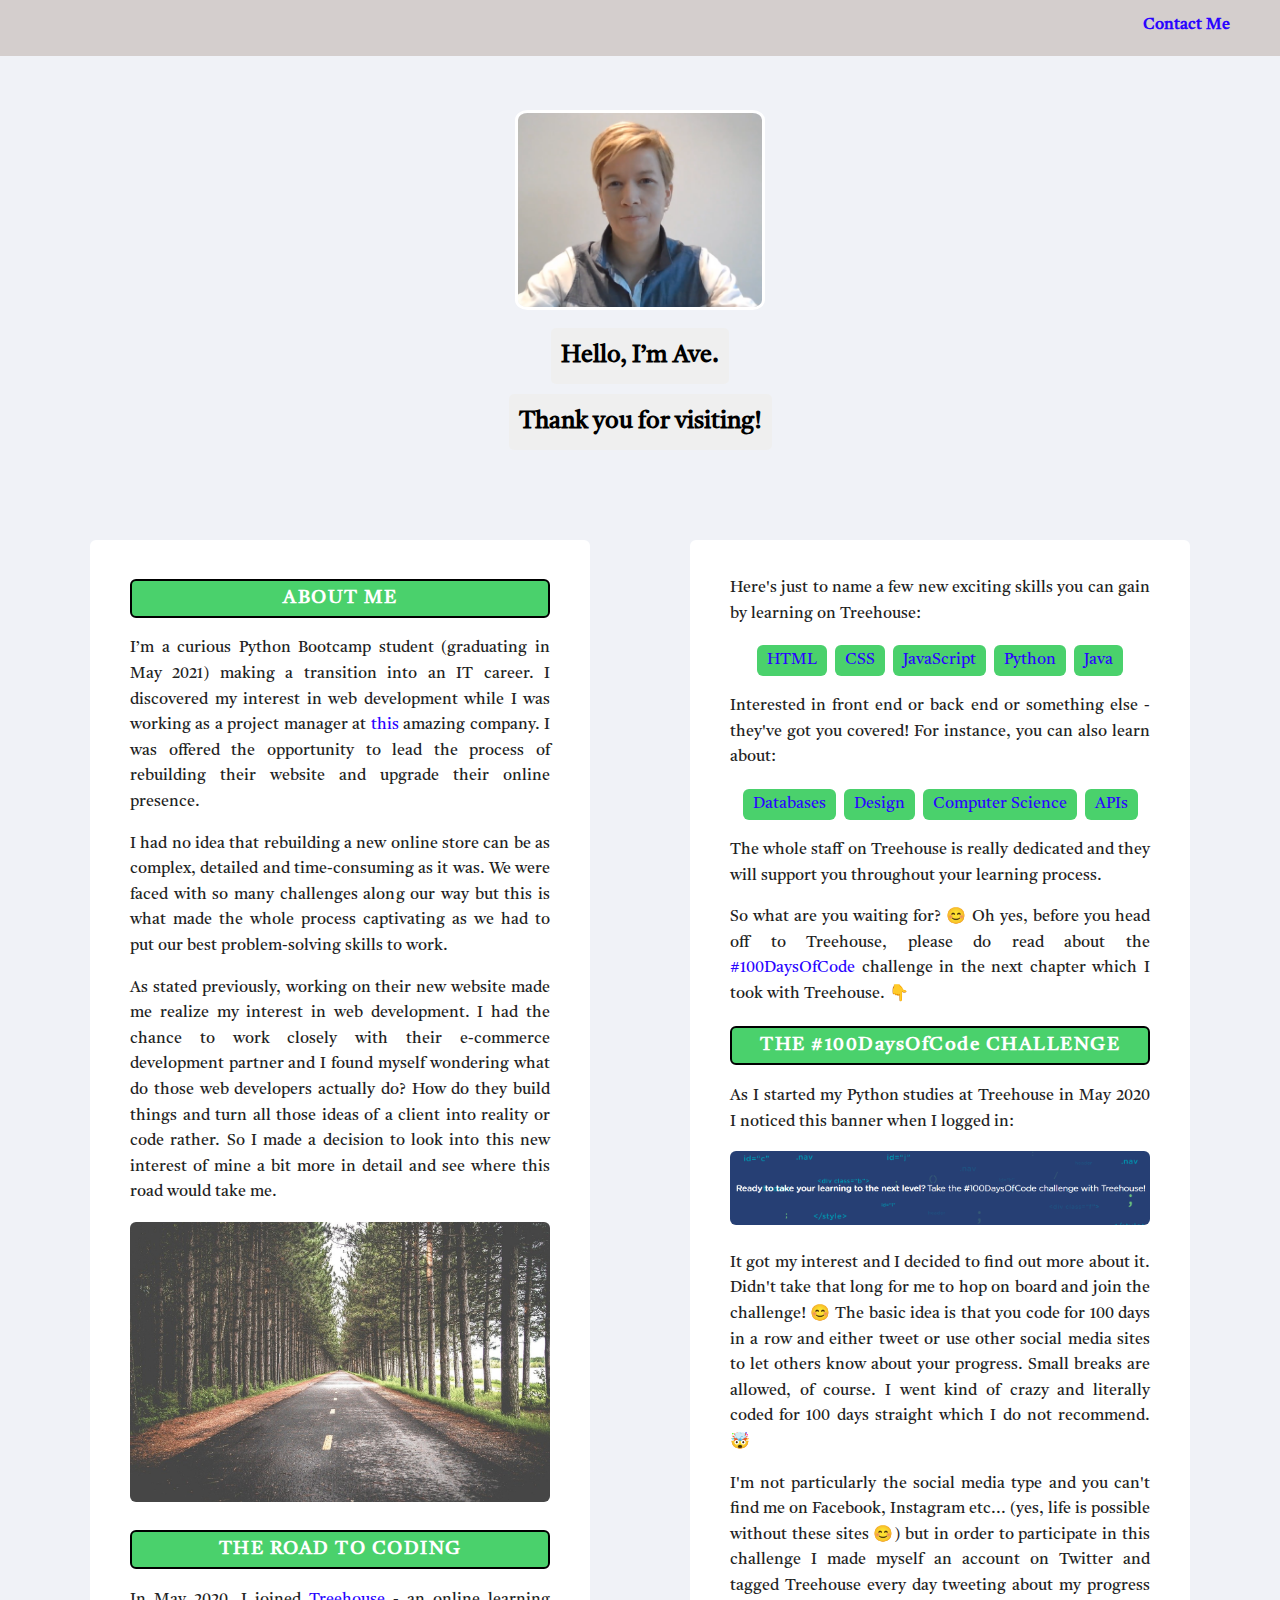
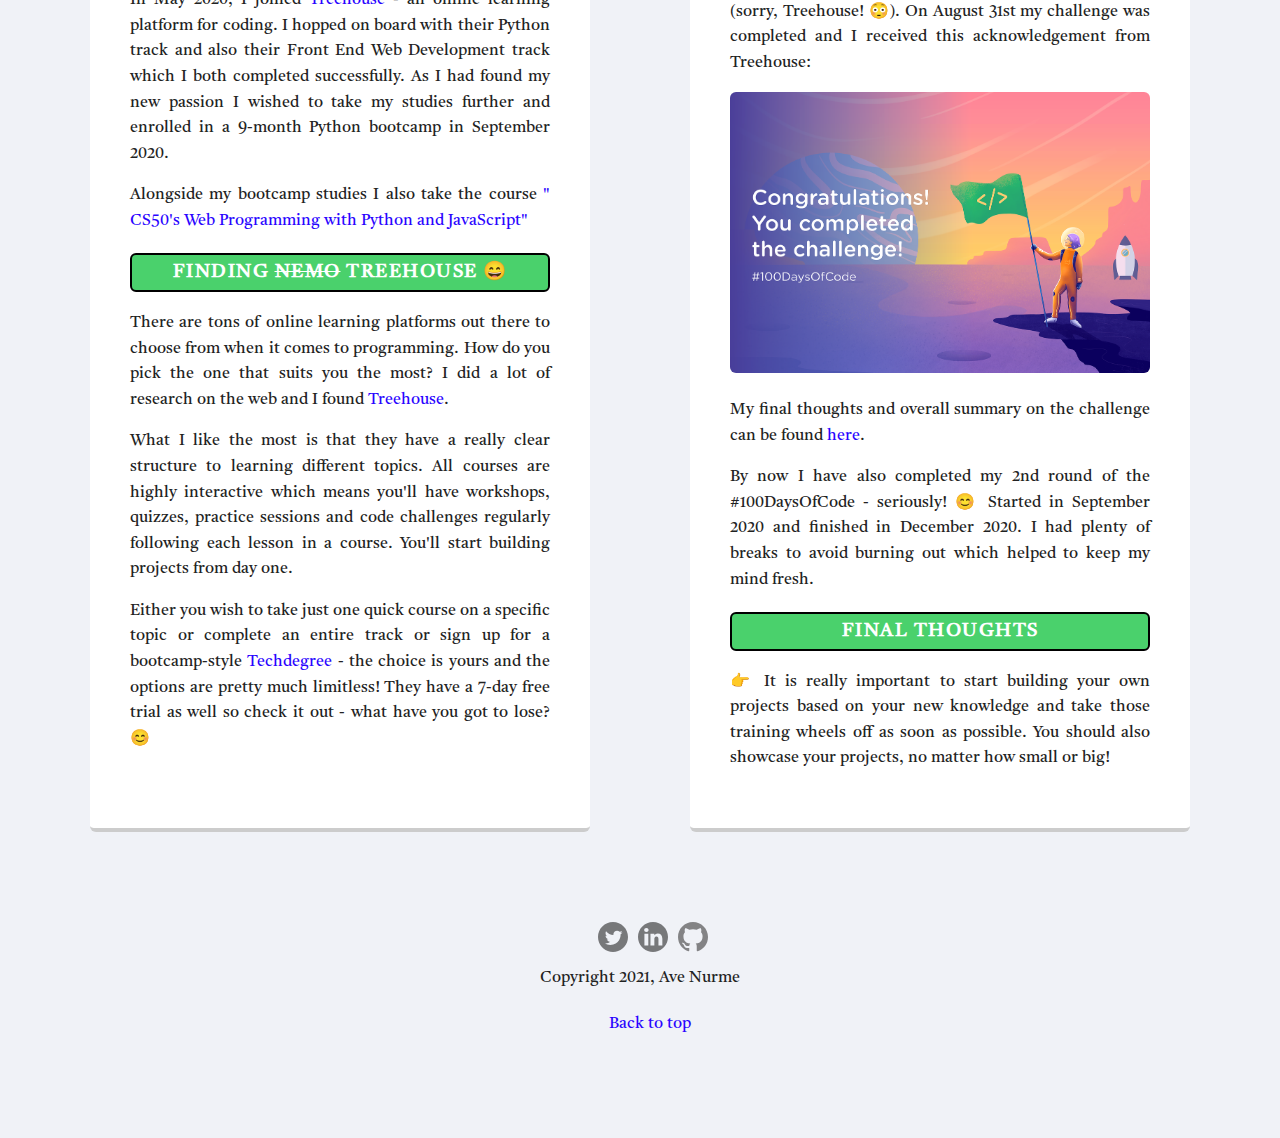
<file: index.html>
<!doctype html>
<html lang="en">

    <head>
        <meta charset="utf-8">
        <title>My Coding Journey</title>
        <meta name="viewport" content="width=device-width, initial-scale=1.0">
        <link rel="stylesheet" href="style.css">
        <link href="https://fonts.googleapis.com/css2?family=Castoro&display=swap" rel="stylesheet">
    </head>

    <body>

        <div class="main-nav">
            <ul class="nav">
                <li><a href="#bottom">Contact Me</a></li>
            </ul>
        </div>

        <header>
            <img src="images/me.png" alt="Picture of Ave Nurme" class="profile-image">
            <h2 class="tag name">Hello, I’m Ave.</h2>
            <h2 class="tag name">Thank you for visiting!</h2>
        </header>

        <main class="flex">
            <div class="card">

                <h3>ABOUT ME</h3>
                <p>
                    I’m a curious Python Bootcamp student (graduating in May 2021) making a transition into an IT career.
                    I discovered my interest in web development while I was working as a project manager at 
                    <a class="non-list-links" href="https://www.lasering.ee" target="_blank">this</a> amazing company. I was offered the opportunity 
                    to lead the process of rebuilding their website and upgrade their online presence.
                </p>
                <p>
                    I had no idea that rebuilding a new online store can be as complex, detailed and
                    time-consuming as it was. We were faced with so many challenges along our way but this is what made the whole process captivating 
                    as we had to put our best problem-solving skills to work.
                </p>
                <p>
                    As stated previously, working on their new website made me realize my interest in web development. I had the chance to work closely with their
                    e-commerce development partner and I found myself wondering what do those web developers actually do? How do they build
                    things and turn all those ideas of a client into reality or code rather. So I made a decision to look into this new interest of mine a bit more
                    in detail and see where this road would take me.
                </p>
                <p>
                    <img title="Online Shopping" src="images/road.jpg" alt="New road ahead" class="responsive">
                </p>

                <h3>THE ROAD TO CODING</h3>
                <p>
                    In May 2020, I joined <a class="non-list-links" href="https://teamtreehouse.com" target="_blank">Treehouse</a> - an online learning platform for coding. 
                    I hopped on board with their Python track and also their Front End Web Development track which I both completed successfully. 
                    As I had found my new passion I wished to take my studies further and enrolled in a 9-month Python bootcamp in September 2020.
                </p>
                <p>   
                    Alongside my bootcamp studies I also take the course
                    <a class="non-list-links" href="https://www.edx.org/course/cs50s-web-programming-with-python-and-javascript" target="_blank">"
                    CS50's Web Programming with Python and JavaScript"</a provided by Harvard University.
                </p>

                <h3>FINDING <s>NEMO</s> TREEHOUSE 😄</h3>
                <p>
                    There are tons of online learning platforms out there to choose from when it comes to programming. How do you pick the one 
                    that suits you the most? I did a lot of research on the web and I found <a class="non-list-links"
                     href="https://teamtreehouse.com/" target="_blank">Treehouse</a>. 
                </p>
                <p>    
                    What I like the most is that they have a really clear structure to learning
                    different topics. All courses are highly interactive which means you'll have workshops, quizzes, practice sessions
                    and code challenges regularly following each lesson in a course.
                    You'll start building projects from day one.
                </p>

                <p>
                    Either you wish to take just one quick course on a specific topic or complete an entire track or
                    sign up for a bootcamp-style <a class="non-list-links" href="https://teamtreehouse.com/techdegree" target="_blank">
                    Techdegree</a> - the choice is yours and the options are pretty much limitless! They have a 7-day free trial as well 
                    so check it out - what have you got to lose? 😊 
                </p>

            </div>

            <div class="card">
                <p>
                    Here's just to name a few new exciting skills you can gain by learning on Treehouse:
                </p>

                <ul class="skills">
                    <li><a href="https://teamtreehouse.com/library/topic:html" target="_blank">HTML</a></li>
                    <li><a href="https://teamtreehouse.com/library/topic:css" target="_blank">CSS</a></li>
                    <li><a href="https://teamtreehouse.com/library/topic:javascript" target="_blank">JavaScript</a></li>
                    <li><a href="https://teamtreehouse.com/library/topic:python" target="_blank">Python</a></li>
                    <li><a href="https://teamtreehouse.com/library/topic:java" target="_blank">Java</a></li>
                </ul>
                
                <p>
                    Interested in front end or back end or something else - they've got you covered! For instance, you can also learn about:
                </p>

                <ul class="skills">
                    <li><a href="https://teamtreehouse.com/library/topic:databases" target="_blank">Databases</a></li>
                    <li><a href="https://teamtreehouse.com/library/topic:design" target="_blank">Design</a></li>
                    <li><a href="https://teamtreehouse.com/library/topic:computer-science" target="_blank">Computer Science</a></li>
                    <li><a href="https://teamtreehouse.com/library/topic:apis" target="_blank">APIs</a></li>
                </ul>
                
                <p>
                    The whole staff on Treehouse is really dedicated and they will support you throughout your learning process.
                </p>
                <p>
                    So what are you waiting for? 😊 Oh yes, before you head off to Treehouse, please do read about the
                    <a class="non-list-links" href="https://www.100daysofcode.com/" target="_blank">#100DaysOfCode</a> challenge in the next
                    chapter which I took with Treehouse. 👇
                </p>

                <h3>THE #100DaysOfCode CHALLENGE</h3>
                <p>
                   As I started my Python studies at Treehouse in May 2020 I noticed this banner when I logged in:
                </p>
                <p>
                   <img title="Treehouse's 100DaysOfCode banner" src="images/100DaysOfCode.png" alt="Image of the 100DaysOfCode add" class="responsive">
                </p>
                <p>
                    It got my interest and I decided to find out more about it. Didn't take that long for me to hop on board and join the challenge! 😊
                    The basic idea is that you code for 100 days in a row and either tweet or use other social media sites to let others
                    know about your progress. Small breaks are allowed, of course. I went kind of crazy and literally coded for 100 days straight which I do 
                    not recommend. 🤯
                </p>
                <p>    
                    I'm not particularly the social media type and you can't find me on Facebook, Instagram etc... (yes, life is possible without
                    these sites 😊) but in order to participate in this challenge I made myself an account on Twitter and tagged Treehouse every day tweeting 
                    about my progress (sorry, Treehouse! 😳).
                    On August 31st my challenge was completed and I received this acknowledgement from Treehouse:
                </p>
                <p>
                    <img title="100DaysOfCode badge" src="images/100DaysOfCode_1.png" alt="Image of the 100DaysOfCode" class="responsive">
                 </p>
                 <p>
                    My final thoughts and overall summary on the challenge can be found 
                    <a class="non-list-links" href="https://www.linkedin.com/posts/ave-nurme_100daysofcode-python-codenewbie-activity-6706307776915804160-P2jK" target="_blank">
                    here</a>.
                 </p>
                 <p>
                    By now I have also completed my 2nd round of the #100DaysOfCode - seriously! 😊 Started in September 2020 and finished in December 2020.
                     I had plenty of breaks to avoid burning out which helped to keep my mind fresh.
                 </p>

                 <h3>FINAL THOUGHTS</h3>
                 <p>
                     👉 It is really important to start building your own projects based on your new knowledge and take those training wheels off as soon as 
                     possible. You should also showcase your projects, no matter how small or big!
                 </p>
            </div>

        </main>
        <footer>
            <ul>
                <li><a href="https://twitter.com/NurmeAve" class="social twitter" target="_blank">Twitter</a></li>
                <li><a href="https://www.linkedin.com/in/ave-nurme/" class="social linkedin" target="_blank">LinkedIn</a></li>
                <li><a href="https://github.com/nurme-ave" class="social github" target="_blank">Github</a></li>
            </ul>
            <p class="copyright">Copyright 2021, Ave Nurme</p>
            <p><a href="#top" class="top non-list-links" id="bottom">Back to top</a></p>
        </footer>
    </body>

</html>
</file>
<file: style.css>
/* Global Layout Set-up */
* { 
  box-sizing: border-box;
}

html {
  scroll-behavior: smooth;
}
  
body {
  margin: 0;
  padding: 0;
  text-align: center;
  font-family: 'Castoro', serif;
  color: #222;
  background: #f0f2f7;  
}
/* Link Styles */

a {
  text-decoration: none;
  color: #2a04ff;
}
a:hover {
  color: white;
}

/* Section Styles */

.main-nav {
  width: 100%;
  background:#d4cecd;
  min-height: 30px;
  padding: 10px;
  position: fixed;
  text-align: center;
}
.nav {
  display: flex;
  justify-content: flex-end;
  font-weight: 800;
  list-style-type: none;
  margin: 0 auto;
  padding: 0 ;
}
.nav .name {
  display: none;
}
.nav li {
  padding: 5px 10px 10px 10px;
}
.nav a {
  transition: all .5s;
}
.nav a:hover {
  color: white
}

header {
  text-align: center;
  background: url('https://placeimg.com/1000/400/nature') no-repeat top center ;
  background-size: 75% 100%;
  overflow: hidden;
  padding-top: 60px;
}
header {
  line-height: 1.5;
}
header .profile-image {
  margin-top: 50px;
  width: 250px;
  height: 200px;
  border-radius: 5%;
  border: 3px solid white;
  transition: all .5s;
}
header .profile-image:hover {
  transform: scale(1.8) rotate(360deg);
}
.tag {
  background-color: #efefef;
  color: black;
  padding: 10px;
  border-radius: 5px;
  display: table;
  margin: 10px auto;
} 
.location {
  background-color: #222;
  color: white;
}
.card {
  margin: 30px;
  padding: 20px 40px 40px;
  max-width: 500px;
  text-align: justify;
  background: #fff;
  border-bottom: 4px solid #ccc;
  border-radius: 6px;
}
.card:hover {
  border-color: rgb(74, 209, 108);
}

ul.skills {
  padding: 0;
  text-align: center;
}

.skills li {
  border-radius: 6px;
  display: inline-block;
  background: rgb(74, 209, 108);
  padding: 5px 10px;
  margin: 2px;
}

.responsive {
  width: 100%;
  height: auto;
  border-radius: 6px;
}


footer {
  width: 100%;
  min-height: 30px;
  padding: 20px 0 40px 20px;
}

footer .copyright {
  top: -8px;
  margin-right: 20px;
  font-size: .75em;
}

footer ul {
  list-style-type: none;
  margin: 0;
  padding: 0;
}

footer ul li {
  display: inline-block;
}

.top {
  font-size: medium;
}


a.social {
  display: inline-block;
  text-indent: -9999px;
  margin-left: 5px;
  width: 30px;
  height: 30px;
  background-size: 30px 30px;
  opacity: .5;
  transition: all .25s;
}
a.twitter {
  background-image: url(images/twitter.svg);
}
a.linkedin {
  background-image: url(images/linkedin.svg);
}
a.github {
  background-image: url(images/github.svg);
}
a.social:hover {
  opacity: 1;
}
.clearfix {
  clear: both;
}

/* Styles for larger screens */
@media screen and (min-width: 720px) {
  
  .flex {
      display: flex;
      max-width: 1200px;
      justify-content: space-around;
      margin: 0 auto;
  }

  header {
    min-height: 450px;
  }

  .nav {
    max-width: 1200px;
  }

  .nav .name {
    display: block;
    margin-right: auto;
    color: white;
  }

  main {
    padding-top: 50px;
  }

  main p {
    line-height: 1.6em;
  }

  footer {
    font-size: 1.3em;
    max-width: 1200px;
    margin: 40px auto;
  }

}

h3 {
  color: white;
  letter-spacing: 1.5px;
  text-align: center;
  padding: 5px;
  border: 2px solid #000;
  border-radius: 6px;
  background-color: rgb(74, 209, 108);
}

.non-list-links:hover {
  color: rgb(74, 209, 108);
  font-weight: bold;
}
</file>
